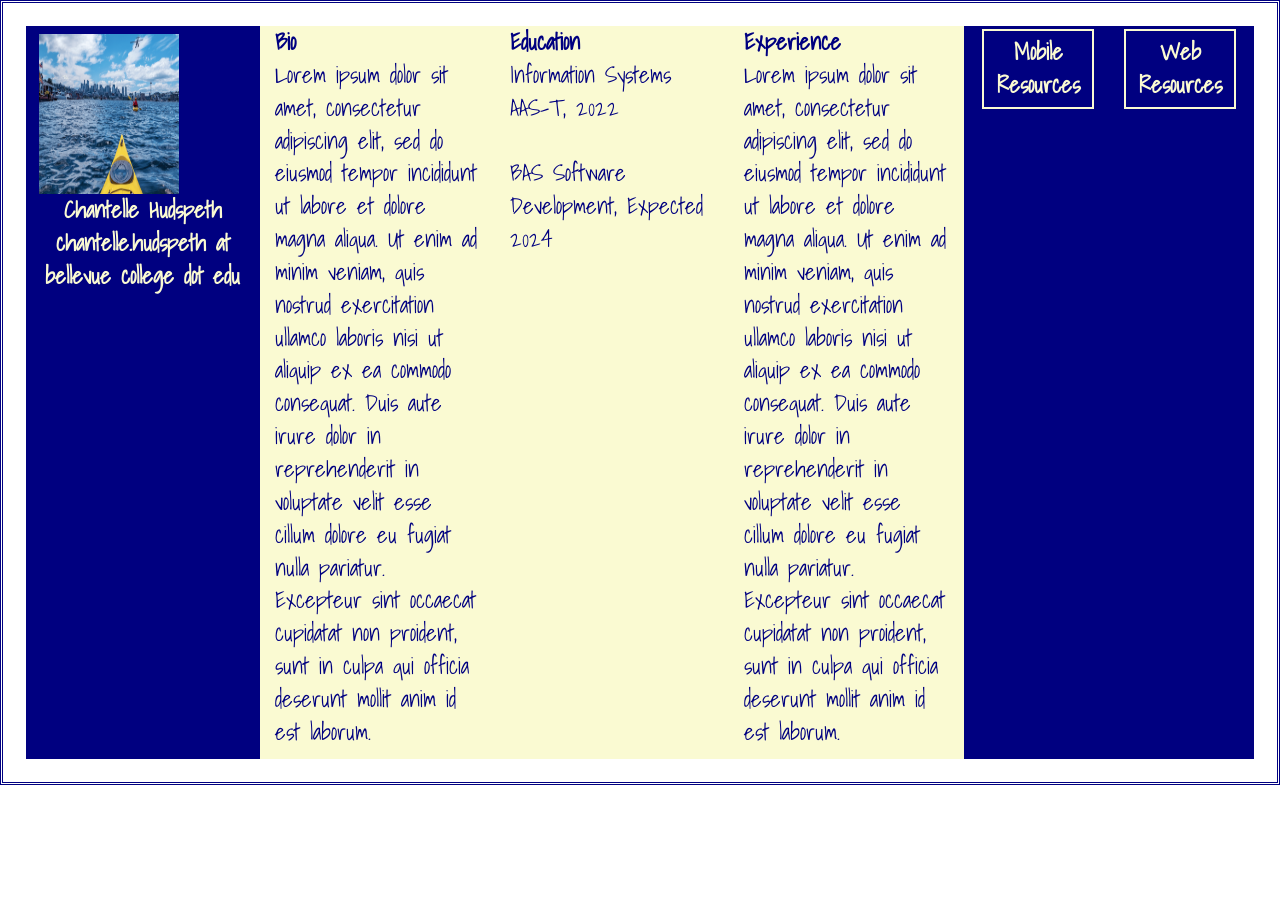
<file: index.html>
<!DOCTYPE html>
<html lang="en">
<head>
    <title>About</title>
    <meta charset="utf-8">
    <meta name="description" content="CSI443 Web site.  Text here shows up in the description listed in search engine results.">
    <meta name="keywords" content="HTML,CSS,XML,JavaScript">
    <meta name="author" content="Phil Duncan">
    <meta name="viewport" content="width=device-width, initial-scale=1, shrink-to-fit=no">
<!-- See http://getbootstrap.com for detgails on how to use these libraries -->
    <link rel="stylesheet" type="text/css" href="http://meyerweb.com/eric/tools/css/reset/reset.css">
    <link rel="stylesheet" type="text/css" href="https://maxcdn.bootstrapcdn.com/bootstrap/3.3.7/css/bootstrap.min.css">
    <link rel="stylesheet" type="text/css" href="https://ajax.googleapis.com/ajax/libs/jquery/1.12.4/jquery.min.js">
    <link rel="stylesheet" type="text/css" href="https://maxcdn.bootstrapcdn.com/bootstrap/3.3.7/js/bootstrap.min.js">
    <link rel="preconnect" href="https://fonts.googleapis.com">
    <link rel="preconnect" href="https://fonts.gstatic.com" crossorigin>
    <link href="https://fonts.googleapis.com/css2?family=Shadows+Into+Light&display=swap" rel="stylesheet">

    <link rel="stylesheet" href="https://maxcdn.bootstrapcdn.com/bootstrap/3.3.6/css/bootstrap.min.css" />
<!-- Below is the link to your custom style sheet. -->
    <!-- link rel="stylesheet" href="../css/style.css" / -->

<!-- Below is an Internal style that places a border around divs.  USE BORDERS DURING DEVELOPMENT TO SEE WHAT IS GOING ON
TURN BORDERS OFF, TURN BORDERS OFF, REPEAT, TURN BORDERS OFF FOR PRODUCTION.  DO NOT LEAVE ANY UNSTYLED BORDERS TURNED ON WHEN YOU PUBLISH YOUR PAGE FOR PUBLIC ACCESS -->
    <style>
        body {
            font-family: 'Shadows Into Light', cursive;
            font-size: 23px;
            
        }



        a {
            color: lightgoldenrodyellow;
            background-color:navy;
            border: 2px solid lightgoldenrodyellow;
            padding: 5px 10px;
            text-align: center;
            text-decoration: none;
            display: inline-block;
        }

        a:hover {
            color: navy;
            background-color: lightgoldenrodyellow
        }

        .container-fluid {
            width: 100%;
            background: white;
            padding: 1em;
            /* important */
            display: flex;
            /* important */
            align-items: stretch;
            justify-content: space-around;
            color: navy;
            border: double navy;
        }

        .row-fluid {
            background-color: navy;
            border: double navy;
        }

        #info {
            color: lightgoldenrodyellow;
            background-color:navy;
            border: 2px solid black;
            padding: 5px 10px;
            text-align: center;
            text-decoration: none;
            display: inline-block;
            border: double navy;
        }


        @media only screen and (min-width: 100px) {
            /* For tablets: */

            /* this will change the container class background to red when tablet*/

            .col {
                background-color: lavenderblush;
            }
        }

        @media only screen and (min-width: 768px) {
            /* For desktop: will change the container class to orange*/

            .col {
                background-color: lightgray;
            }
        }

        @media only screen and (min-width: 992px) {
            /* For desktop: will change the container class to orange*/

            .col {
                background-color: lavender;
            }
        }

        @media only screen and (min-width: 1200px) {
            /* For desktop: will change the container class to orange*/

            .col {
                background-color: lightgoldenrodyellow;
                
            }
        }

        Orientation of landscape

        { @media only screen and (orientation: landscape) {
            /* this will change the background to light blue when view is landscape */
            
            .col {
                background-color: lightblue;
            }
        }
        }
    
    </style>

</head>
<body>


    <div class="container-fluid">

            <div class="col col-sm-6 col-md-4 col-lg-3 col-xl-12" id="info">
                <img src="img/pic1.png" style="float:left; height:160px; width: 140px; margin:0px;">
                <p><strong>
                    Chantelle Hudspeth<br />
                    chantelle.hudspeth at bellevue college dot edu
                </strong></p>
               
            </div><!-- port 1-->

            <div class="col col-sm-6 col-md-4 col-lg-3 col-xl-12">
                <p>
                    <span class="strong"><strong>Bio</strong><br /></span>Lorem ipsum dolor sit amet, consectetur adipiscing elit, sed do eiusmod tempor incididunt ut labore et dolore magna aliqua. Ut enim ad minim veniam, quis nostrud exercitation ullamco laboris nisi ut aliquip ex ea commodo consequat. Duis aute irure dolor in reprehenderit in voluptate velit esse cillum dolore eu fugiat nulla pariatur. Excepteur sint occaecat cupidatat non proident, sunt in culpa qui officia deserunt mollit anim id est laborum.
                </p>
            </div> <!-- port 2-->

            <div class="col col-sm-6 col-md-4 col-lg-3 col-xl-12 hidden-xs hidden-sm">
                <strong>Education</strong><br />
                Information Systems AAS-T, 2022 <br /> <br />
                BAS Software Development, Expected 2024
               
                
            </div> <!--land 3-->

            <div class="col col-sm-6 col-md-4 col-lg-3 col-xl-12 hidden-xs hidden-sm">
                <strong>Experience</strong><br />
                <p>
                    Lorem ipsum dolor sit amet, consectetur adipiscing elit, sed do eiusmod tempor incididunt ut labore et dolore magna aliqua. Ut enim ad minim veniam, quis nostrud exercitation ullamco laboris nisi ut aliquip ex ea commodo consequat. Duis aute irure dolor in reprehenderit in voluptate velit esse cillum dolore eu fugiat nulla pariatur. Excepteur sint occaecat cupidatat non proident, sunt in culpa qui officia deserunt mollit anim id est laborum.
                </p>
            </div><!-- land 3-->
            


            <div class="row-fluid">
                <div class="col-sm-6 col-lg-6 hidden-sm hidden-md"><strong><a href='www.google.com'>Mobile Resources</a></strong></div>
                <!-- <a href="html/MobileResources.html">  -->
                <div class="col-sm-6 col-lg-6 hidden-sm hidden-md"><strong><a href='./html/webresources.html'>Web Resources</a></strong></div>
            </div>
            

        </div>

</body>
</html>
</file>
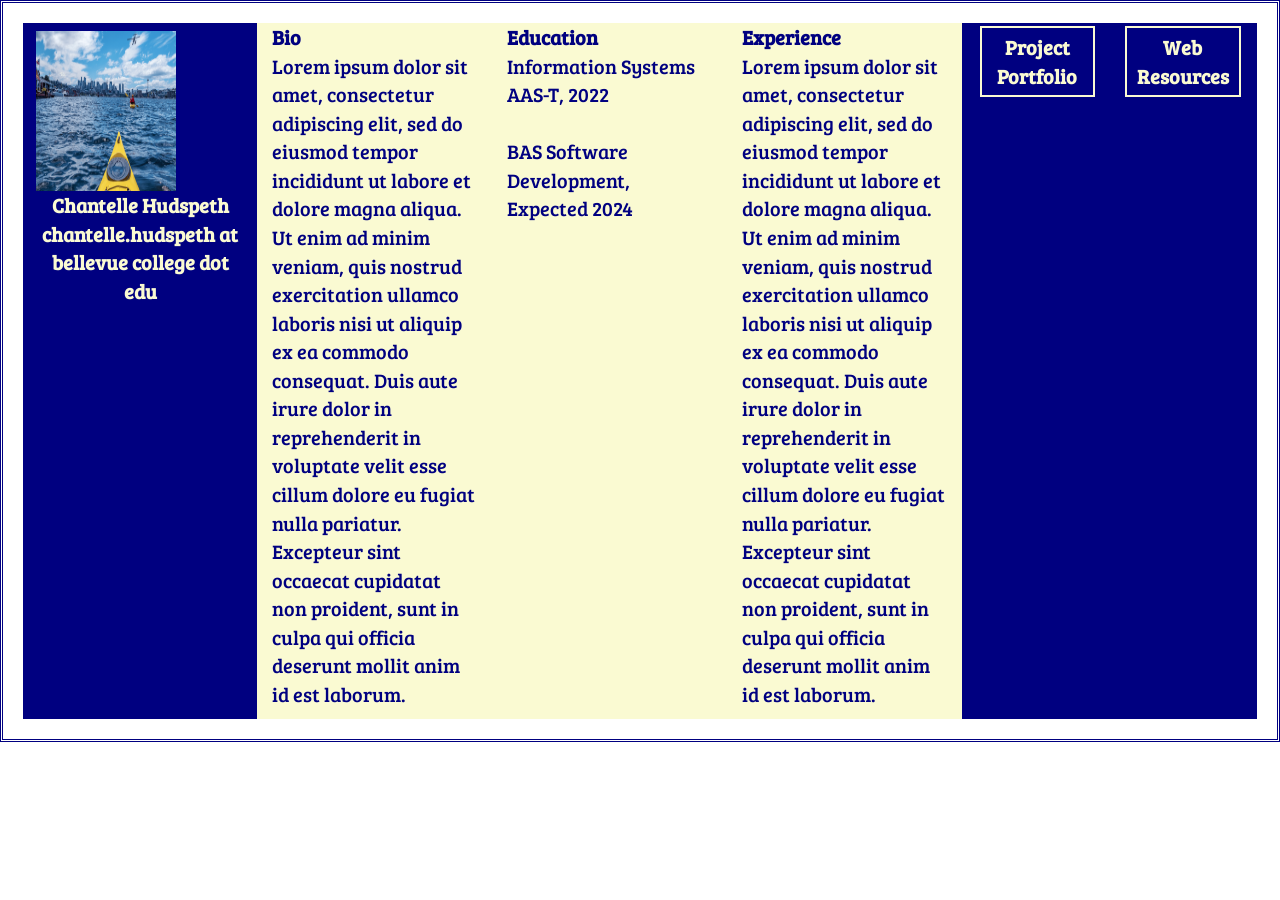
<file: WebRoot/index.html>
<!DOCTYPE html>
<html lang="en">
<head>
    <title>About</title>
    <meta charset="utf-8">
    <meta name="description" content="CSI443 Web site.  Text here shows up in the description listed in search engine results.">
    <meta name="keywords" content="HTML,CSS,XML,JavaScript">
    <meta name="author" content="Phil Duncan">
    <meta name="viewport" content="width=device-width, initial-scale=1, shrink-to-fit=no">
<!-- See http://getbootstrap.com for detgails on how to use these libraries -->
    <link rel="stylesheet" type="text/css" href="http://meyerweb.com/eric/tools/css/reset/reset.css">
    <link rel="stylesheet" type="text/css" href="https://maxcdn.bootstrapcdn.com/bootstrap/3.3.7/css/bootstrap.min.css">
    <link rel="stylesheet" type="text/css" href="https://ajax.googleapis.com/ajax/libs/jquery/1.12.4/jquery.min.js">
    <link rel="stylesheet" type="text/css" href="https://maxcdn.bootstrapcdn.com/bootstrap/3.3.7/js/bootstrap.min.js">
    <link rel="preconnect" href="https://fonts.googleapis.com">
    <link rel="preconnect" href="https://fonts.gstatic.com" crossorigin>
    <link href="https://fonts.googleapis.com/css2?family=Bree+Serif&display=swap" rel="stylesheet">

    <link rel="stylesheet" href="https://maxcdn.bootstrapcdn.com/bootstrap/3.3.6/css/bootstrap.min.css" />
<!-- Below is the link to your custom style sheet. -->
    <!-- link rel="stylesheet" href="../css/style.css" / -->

<!-- Below is an Internal style that places a border around divs.  USE BORDERS DURING DEVELOPMENT TO SEE WHAT IS GOING ON
TURN BORDERS OFF, TURN BORDERS OFF, REPEAT, TURN BORDERS OFF FOR PRODUCTION.  DO NOT LEAVE ANY UNSTYLED BORDERS TURNED ON WHEN YOU PUBLISH YOUR PAGE FOR PUBLIC ACCESS -->
    <style>
        body {
            font-family: 'Bree Serif', serif;
            font-size: 20px;
            
        }



        a {
            color: lightgoldenrodyellow;
            background-color:navy;
            border: 2px solid lightgoldenrodyellow;
            padding: 5px 10px;
            text-align: center;
            text-decoration: none;
            display: inline-block;
        }

        a:hover {
            color: navy;
            background-color: lightgoldenrodyellow
        }

        .container-fluid {
            width: 100%;
            background: white;
            padding: 1em;
            /* important */
            display: flex;
            /* important */
            align-items: stretch;
            justify-content: space-around;
            color: navy;
            border: double navy;
        }

        .row-fluid {
            background-color: navy;
            border: double navy;
        }

        #info {
            color: lightgoldenrodyellow;
            background-color:navy;
            border: 2px solid black;
            padding: 5px 10px;
            text-align: center;
            text-decoration: none;
            display: inline-block;
            border: double navy;
        }


        @media only screen and (min-width: 100px) {
            /* For tablets: */

            /* this will change the container class background to red when tablet*/

            .col {
                background-color: lavenderblush;
            }
        }

        @media only screen and (min-width: 768px) {
            /* For desktop: will change the container class to orange*/

            .col {
                background-color: lightgray;
            }
        }

        @media only screen and (min-width: 992px) {
            /* For desktop: will change the container class to orange*/

            .col {
                background-color: lavender;
            }
        }

        @media only screen and (min-width: 1200px) {
            /* For desktop: will change the container class to orange*/

            .col {
                background-color: lightgoldenrodyellow;
                
            }
        }

        Orientation of landscape

        { @media only screen and (orientation: landscape) {
            /* this will change the background to light blue when view is landscape */
            
            .col {
                background-color: lightblue;
            }
        }
        }
    
    </style>

</head>
<body>


    <div class="container-fluid">

            <div class="col col-sm-6 col-md-4 col-lg-3 col-xl-12" id="info">
                <img src="img/pic1.png" style="float:left; height:160px; width: 140px; margin:0px;">
                <p><strong>
                    Chantelle Hudspeth<br />
                    chantelle.hudspeth at bellevue college dot edu
                </strong></p>
               
            </div><!-- port 1-->

            <div class="col col-sm-6 col-md-4 col-lg-3 col-xl-12">
                <p>
                    <span class="strong"><strong>Bio</strong><br /></span>Lorem ipsum dolor sit amet, consectetur adipiscing elit, sed do eiusmod tempor incididunt ut labore et dolore magna aliqua. Ut enim ad minim veniam, quis nostrud exercitation ullamco laboris nisi ut aliquip ex ea commodo consequat. Duis aute irure dolor in reprehenderit in voluptate velit esse cillum dolore eu fugiat nulla pariatur. Excepteur sint occaecat cupidatat non proident, sunt in culpa qui officia deserunt mollit anim id est laborum.
                </p>
            </div> <!-- port 2-->

            <div class="col col-sm-6 col-md-4 col-lg-3 col-xl-12 hidden-xs hidden-sm">
                <strong>Education</strong><br />
                Information Systems AAS-T, 2022 <br /> <br />
                BAS Software Development, Expected 2024
               
                
            </div> <!--land 3-->

            <div class="col col-sm-6 col-md-4 col-lg-3 col-xl-12 hidden-xs hidden-sm">
                <strong>Experience</strong><br />
                <p>
                    Lorem ipsum dolor sit amet, consectetur adipiscing elit, sed do eiusmod tempor incididunt ut labore et dolore magna aliqua. Ut enim ad minim veniam, quis nostrud exercitation ullamco laboris nisi ut aliquip ex ea commodo consequat. Duis aute irure dolor in reprehenderit in voluptate velit esse cillum dolore eu fugiat nulla pariatur. Excepteur sint occaecat cupidatat non proident, sunt in culpa qui officia deserunt mollit anim id est laborum.
                </p>
            </div><!-- land 3-->
            


            <div class="row-fluid">
                <div class="col-sm-6 col-lg-6 hidden-sm hidden-md"><strong><a href='./html/individualproject.html'>Project Portfolio</a></strong></div>
                <!-- <a href="html/MobileResources.html">  -->
                <div class="col-sm-6 col-lg-6 hidden-sm hidden-md"><strong><a href='./html/webresources.html'>Web Resources</a></strong></div>
            </div>
            

        </div>

</body>
</html>
</file>
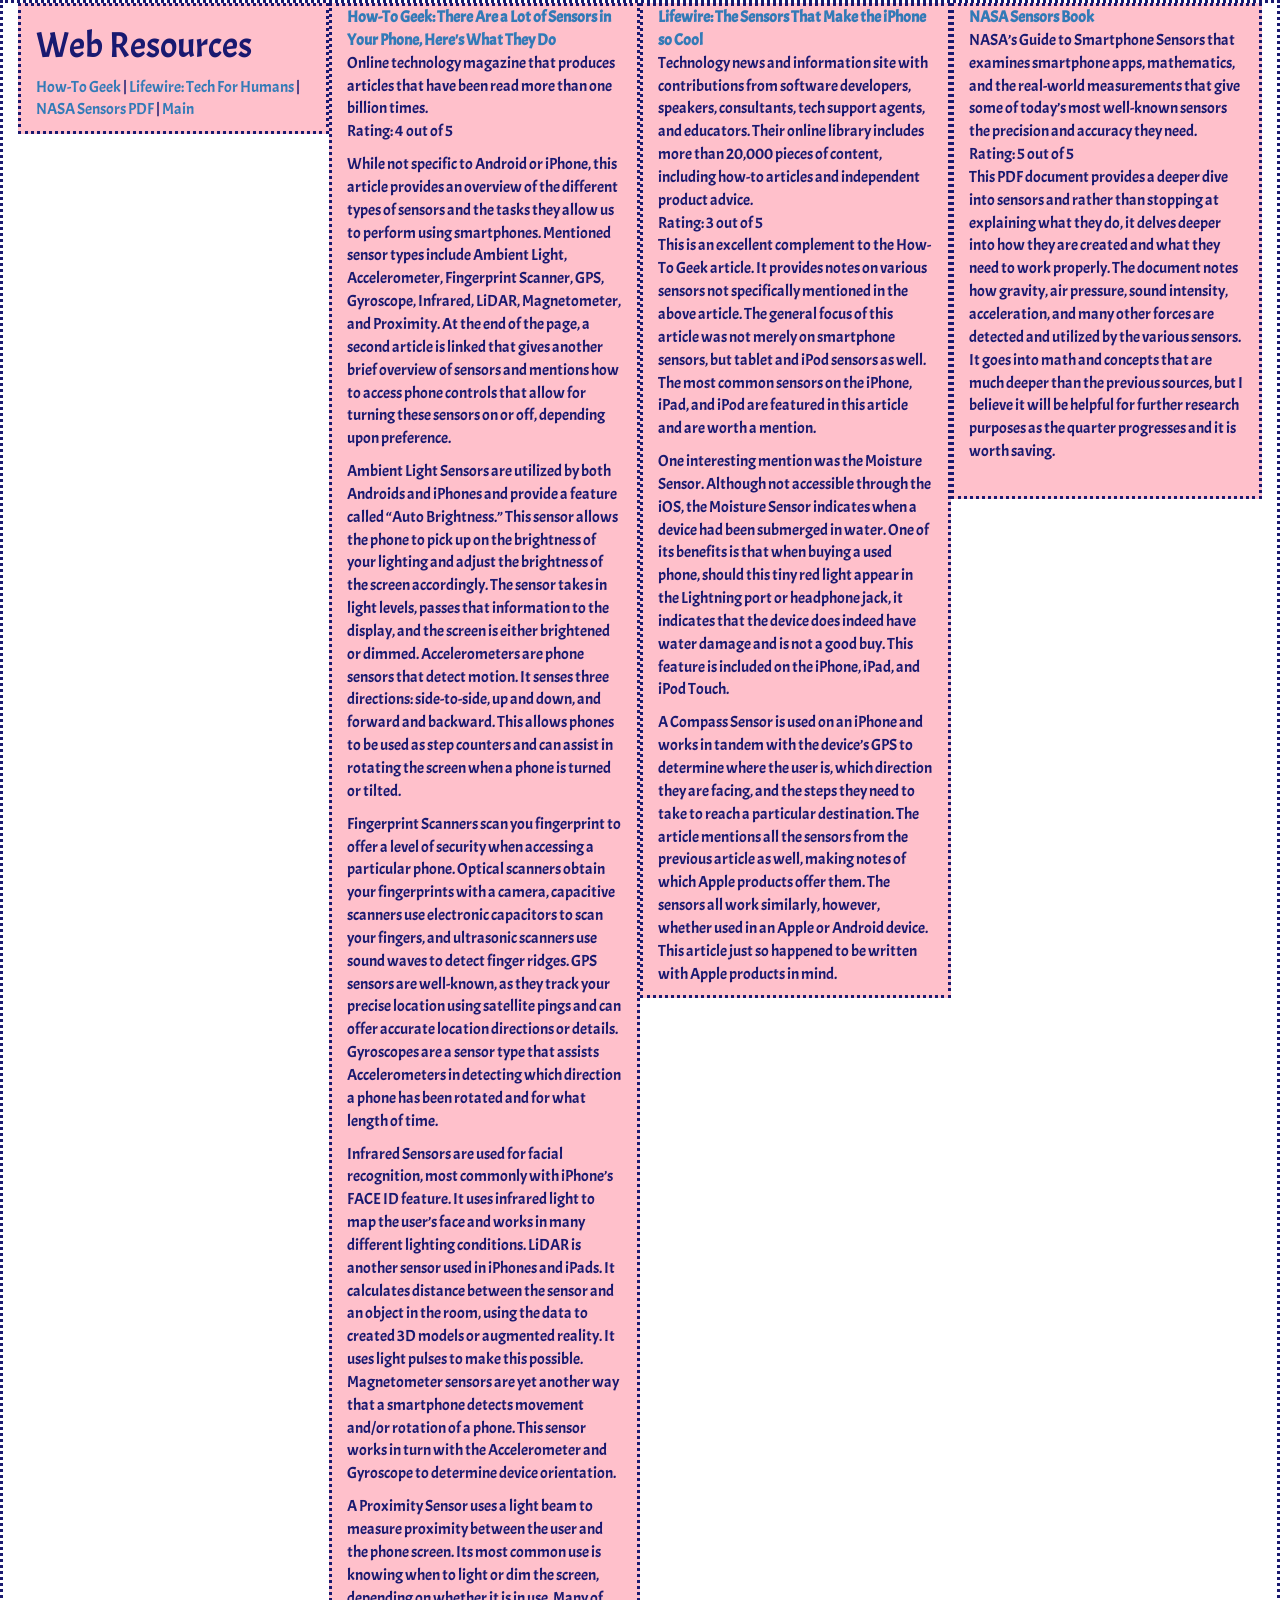
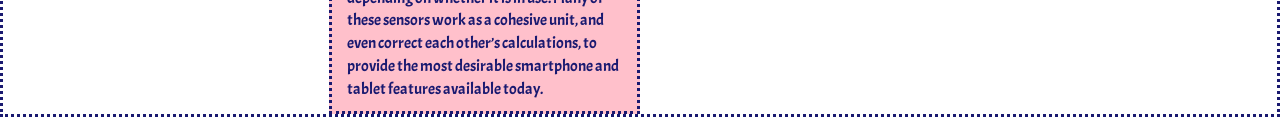
<file: html/sensor_review.html>
<!DOCTYPE html>
<html lang="en">
<head>
    <title>Chantelle Hudspeth</title>
    <meta charset="utf-8">
    <meta name="description" content="CSI443 Web site.  Text here shows up in the description listed in search engine results.">
    <meta name="keywords" content="HTML,CSS,XML,JavaScript">
    <meta name="author" content="Chantelle H">
    <meta name="viewport" content="width=device-width, initial-scale=1, shrink-to-fit=no">
<!-- See http://getbootstrap.com for detgails on how to use these libraries -->
    <link rel="stylesheet" type="text/css" href="http://meyerweb.com/eric/tools/css/reset/reset.css">
    <link rel="stylesheet" type="text/css" href="https://maxcdn.bootstrapcdn.com/bootstrap/3.3.7/css/bootstrap.min.css">
    <link rel="stylesheet" type="text/css" href="https://ajax.googleapis.com/ajax/libs/jquery/1.12.4/jquery.min.js">
    <link rel="stylesheet" type="text/css" href="https://maxcdn.bootstrapcdn.com/bootstrap/3.3.7/js/bootstrap.min.js">

    <link rel="stylesheet" href="https://maxcdn.bootstrapcdn.com/bootstrap/3.3.6/css/bootstrap.min.css" />
    
<!-- Below is the link to your custom style sheet. -->
    <!-- link rel="stylesheet" href="../css/style.css" / -->
    <link rel="stylesheet" href="../css/style.css">

<link rel="preconnect" href="https://fonts.googleapis.com">
<link rel="preconnect" href="https://fonts.gstatic.com" crossorigin>
<link href="https://fonts.googleapis.com/css2?family=Acme&display=swap" rel="stylesheet">


<!-- Below is an Internal style that places a border around divs.  USE BORDERS DURING DEVELOPMENT TO SEE WHAT IS GOING ON
TURN BORDERS OFF, TURN BORDERS OFF, REPEAT, TURN BORDERS OFF FOR PRODUCTION.  DO NOT LEAVE ANY UNSTYLED BORDERS TURNED ON WHEN YOU PUBLISH YOUR PAGE FOR PUBLIC ACCESS -->
    <style>
        div {
            border: dotted;
        }

        @media only screen and (min-width: 100px) {
            /* For tablets: */

            /* this will change the container class background to red when tablet*/

            .col {
                background-color: lavenderblush;
            }
        }

        @media only screen and (min-width: 768px) {
            /* For desktop: will change the container class to orange*/

            .col {
                background-color: lightgray;
            }
        }

        @media only screen and (min-width: 992px) {
            /* For desktop: will change the container class to orange*/

            .col {
                background-color: lavenderblush;
            }
        }

        @media only screen and (min-width: 1200px) {
            /* For desktop: will change the container class to orange*/

            .col {
                background-color: pink;
            }
        }

        Orientation of landscape

        {@media only screen and (orientation: landscape) {
            /* this will change the background to light blue when view is landscape */
            background-color: lightblue;
        }

        }
    </style>

</head>
<body>


    <div class="container-fluid">

            <div class="col col-sm-6 col-md-4 col-lg-3 col-xl-12">
                <p>
                    <h1>Web Resources</h1>

		<p class="foo">
		<a href="#a">How-To Geek</a> | 
		<a href="#b">Lifewire: Tech For Humans</a> | 
		<a href="#c">NASA Sensors PDF</a> |
		<!-- <a href="#c">HTML Validator</a> -->
		<a href="../index.html">Main</a>
		</p>
                </p>
            </div><!-- port 1-->

            <div class="col col-sm-6 col-md-4 col-lg-3 col-xl-12">
                <p>
                    <a href="https://www.howtogeek.com/781792/there-are-a-lot-of-sensors-in-your-phone-heres-what-they-do/" target="_blank"><strong>How-To Geek: There Are a Lot of Sensors in Your Phone, Here's What They Do</strong></a><br />
Online technology magazine that produces articles that have been read more than one billion times. <br />
Rating: 4 out of 5
<br />

<p>While not specific to Android or iPhone, this article provides an overview of the different types of sensors and the tasks they allow us to perform using smartphones. Mentioned sensor types include Ambient Light, Accelerometer, Fingerprint Scanner, GPS, Gyroscope, Infrared, LiDAR, Magnetometer, and Proximity. At the end of the page, a second article is linked that gives another brief overview of sensors and mentions how to access phone controls that allow for turning these sensors on or off, depending upon preference. </p>
<p>Ambient Light Sensors are utilized by both Androids and iPhones and provide a feature called “Auto Brightness.” This sensor allows the phone to pick up on the brightness of your lighting and adjust the brightness of the screen accordingly. The sensor takes in light levels, passes that information to the display, and the screen is either brightened or dimmed. Accelerometers are phone sensors that detect motion. It senses three directions: side-to-side, up and down, and forward and backward. This allows phones to be used as step counters and can assist in rotating the screen when a phone is turned or tilted. </p>
<p>Fingerprint Scanners scan you fingerprint to offer a level of security when accessing a particular phone. Optical scanners obtain your fingerprints with a camera, capacitive scanners use electronic capacitors to scan your fingers, and ultrasonic scanners use sound waves to detect finger ridges. GPS sensors are well-known, as they track your precise location using satellite pings and can offer accurate location directions or details. Gyroscopes are a sensor type that assists Accelerometers in detecting which direction a phone has been rotated and for what length of time. </p>
<p>Infrared Sensors are used for facial recognition, most commonly with iPhone’s FACE ID feature. It uses infrared light to map the user’s face and works in many different lighting conditions. LiDAR is another sensor used in iPhones and iPads. It calculates distance between the sensor and an object in the room, using the data to created 3D models or augmented reality. It uses light pulses to make this possible. Magnetometer sensors are yet another way that a smartphone detects movement and/or rotation of a phone. This sensor works in turn with the Accelerometer and Gyroscope to determine device orientation. </p>
<p>A Proximity Sensor uses a light beam to measure proximity between the user and the phone screen. Its most common use is knowing when to light or dim the screen, depending on whether it is in use. Many of these sensors work as a cohesive unit, and even correct each other’s calculations, to provide the most desirable smartphone and tablet features available today. </p>

            </div> <!-- port 2-->

            <div class="col col-sm-6 col-md-4 col-lg-3 col-xl-12 hidden-xs hidden-sm">
               <a href="https://www.lifewire.com/sensors-that-make-iphone-so-cool-2000370" target="_blank"><strong>Lifewire: The Sensors That Make the iPhone so Cool</strong></a><br />
Technology news and information site with contributions from software developers, speakers, consultants, tech support agents, and educators. Their online library includes more than 20,000 pieces of content, including how-to articles and independent product advice. <br />
Rating: 3 out of 5
<br />

<p>This is an excellent complement to the How-To Geek article. It provides notes on various sensors not specifically mentioned in the above article. The general focus of this article was not merely on smartphone sensors, but tablet and iPod sensors as well. The most common sensors on the iPhone, iPad, and iPod are featured in this article and are worth a mention. </p>
<p>One interesting mention was the Moisture Sensor. Although not accessible through the iOS, the Moisture Sensor indicates when a device had been submerged in water. One of its benefits is that when buying a used phone, should this tiny red light appear in the Lightning port or headphone jack, it indicates that the device does indeed have water damage and is not a good buy. This feature is included on the iPhone, iPad, and iPod Touch. </p>
<p>A Compass Sensor is used on an iPhone and works in tandem with the device’s GPS to determine where the user is, which direction they are facing, and the steps they need to take to reach a particular destination. The article mentions all the sensors from the previous article as well, making notes of which Apple products offer them. The sensors all work similarly, however, whether used in an Apple or Android device. This article just so happened to be written with Apple products in mind. </p>

                
            </div> <!--land 3-->

            <div class="col col-sm-6 col-md-4 col-lg-3 col-xl-12 hidden-xs hidden-sm">
               <a href="https://spacemath.gsfc.nasa.gov/Sensor/SensorsBook.pdf" target="_blank"><strong>NASA Sensors Book</strong></a><br />
NASA’s Guide to Smartphone Sensors that examines smartphone apps, mathematics, and the real-world measurements that give some of today’s most well-known sensors the precision and accuracy they need. <br />
Rating: 5 out of 5
<br />

<p>This PDF document provides a deeper dive into sensors and rather than stopping at explaining what they do, it delves deeper into how they are created and what they need to work properly. The document notes how gravity, air pressure, sound intensity, acceleration, and many other forces are detected and utilized by the various sensors. It goes into math and concepts that are much deeper than the previous sources, but I believe it will be helpful for further research purposes as the quarter progresses and it is worth saving. </p>
</p>
                
                <br />
            </div><!-- land 3-->
            


            <!-- <div class="row-fluid">
                <div class="col-sm-6 col-lg-6 hidden-sm hidden-md">
                <a href="html/MobileResources.html">Mobile Resources</a></div>
                <div class="col-sm-6 col-lg-6 hidden-sm hidden-md">Web Resources</div>
            </div> -->
            

        </div>

</body>
</html>
</file>
<file: css/style.css>
.container-fluid {
    font-family: 'Acme', sans-serif;
    font-size: medium;
    color: midnightblue
    
}


.row-eq-height {
    display: -webkit-box;
    display: -webkit-flex;
    display: -ms-flexbox;
    display: flex;
}

.flex-container {
    display: flex;
    height: 400px;
    align-items: top;
}

.col-container {
    display: table; /* Make the container element behave like a table */
    width: 80%; /* Set full-width to expand the whole page */
    
}

.col {
    display: table-cell; /* Make elements inside the container behave like table cells */
} 




@media only screen and (max-width: 576px) {
    .col {
        display: block;
        width: 80%;
    }
}

@media only screen and (max-width: 768px) {
    .col {
        display: block;
        width: 80%;
    }
}

@media only screen and (max-width: 992px) {
    .col {
        display: block;
        width: 80%;
    }
}

@media only screen and (max-width: 1200px) {
    .col {
        display: block;
        width: 80%;
    }
}
</file>
